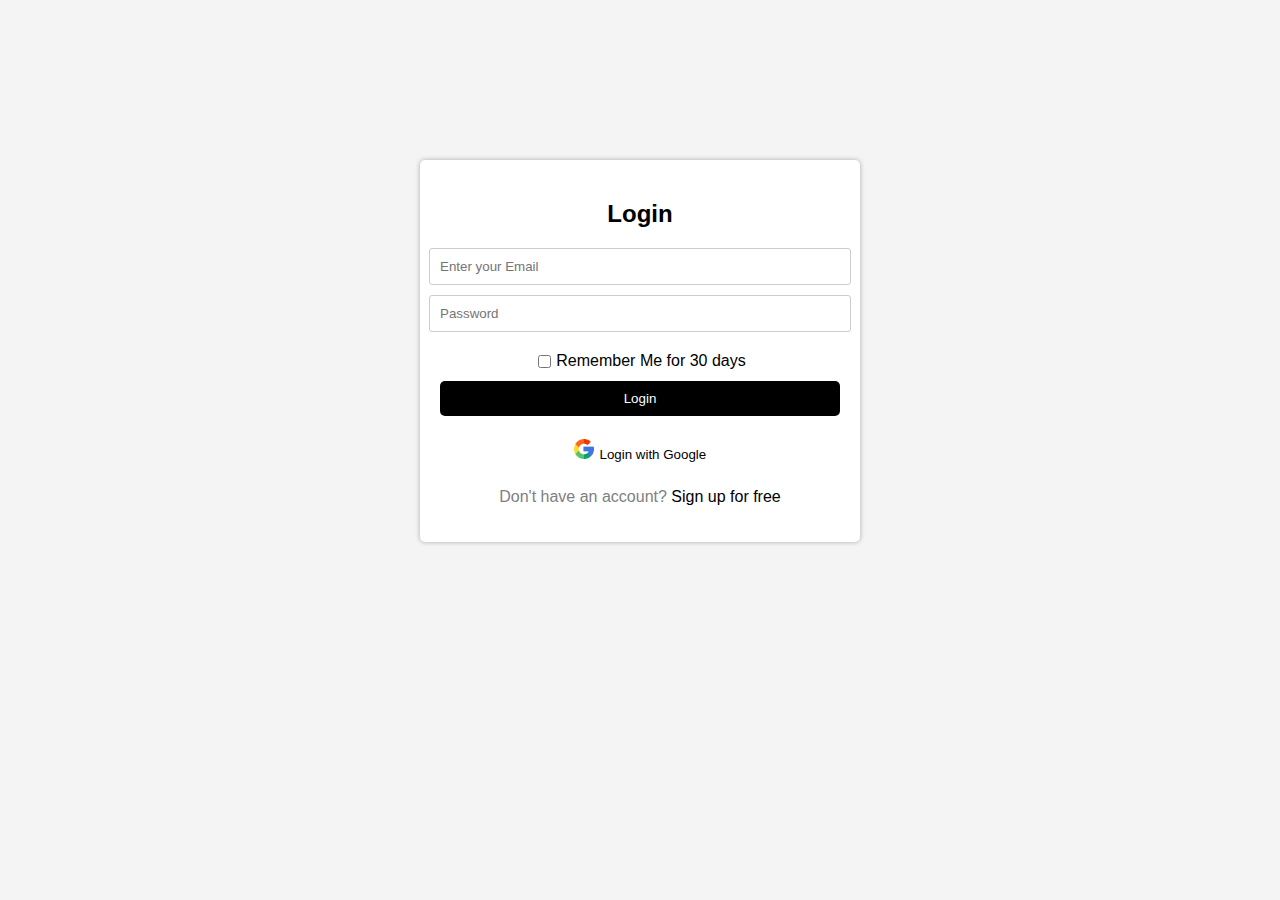
<file: index.html>
<!DOCTYPE html>
<html lang="en">
<head>
    <meta charset="UTF-8">
    <meta name="viewport" content="width=device-width, initial-scale=1.0">
    <link rel="stylesheet" href="style.css">
    <title>Login Page</title>
</head>
<body>
    <div class="container">
        <form id="login-form" class="form">
            <h2>Login</h2>
            <input type="email" id="login-email" placeholder="Enter your Email">
            <input type="password" id="login-password" placeholder="Password">
            <label>
                <input type="checkbox" id="remember-me"> Remember Me for 30 days
            </label>
            <button type="submit">Login</button>
            <button id="google-login" class="google-login" type="submit">
                <img src="image.png" alt="Google Icon"> Login with Google
            </button>
            <p>Don't have an account? <a href="singup.html">Sign up for free</a></p>
        </form>
    </div>
    <script src="login.js"></script>
</body>
</html>
</file>
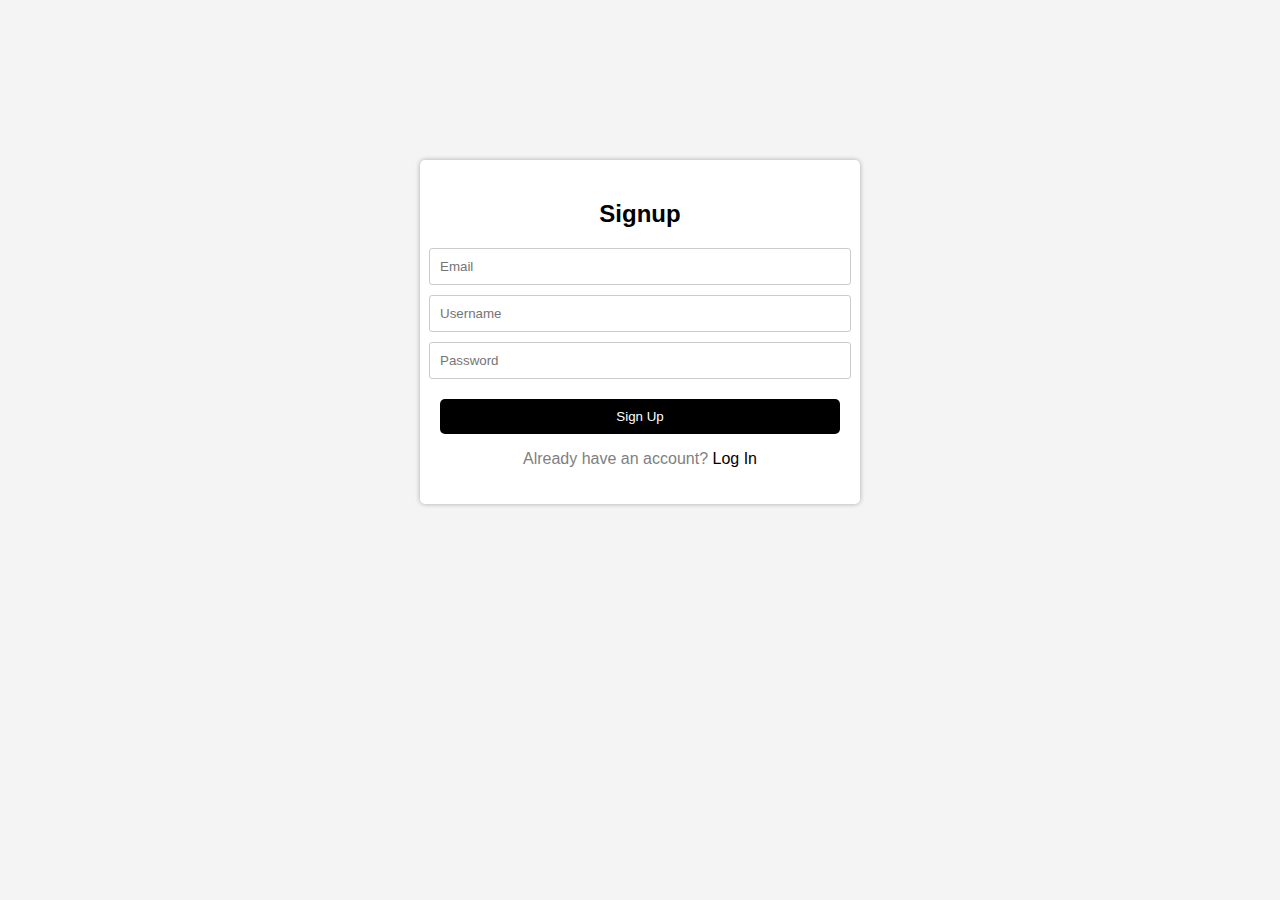
<file: singup.html>
<!DOCTYPE html>
<html lang="en">
<head>
    <meta charset="UTF-8">
    <meta name="viewport" content="width=device-width, initial-scale=1.0">
    <link rel="stylesheet" href="style.css">
    <title>Signup Page</title>
</head>
<body>
    <div class="container">
        <form id="signup-form" class="form">
            <h2>Signup</h2>
            <input type="email" id="signup-email" placeholder="Email">
            <input type="text" id="signup-username" placeholder="Username">
            <input type="password" id="signup-password" placeholder="Password">
            <button type="submit">Sign Up</button>
            <p>Already have an account? <a href="index.html">Log In</a></p>
        </form>
    </div>
    <script src="singup.js"></script>
</body>
</html>
</file>
<file: style.css>
body {
    font-family: Arial, sans-serif;
    background-color: #f4f4f4;
    margin: 10em;
    padding: 0;
}

.container {
    max-width: 400px;
    
    margin: 0 auto;
    background-color: #fff;
    padding: 20px;
    border-radius: 5px;
    box-shadow: 0 0 5px rgba(0, 0, 0, 0.3);
}

.form {
    display: flex;
    flex-direction: column;
    align-items: center;
}

h2 {
    margin-bottom: 20px;
}

input[type="email"],
input[type="text"],
input[type="password"] {
    width: 100%;
    padding: 10px;
    margin-bottom: 10px;
    border: 1px solid #ccc;
    border-radius: 3px;
}

button {
    width: 100%;
    padding: 10px;
    margin-top: 10px;
    background-color: black;
    color: #fff;
    border: none;
    border-radius: 5px;
    cursor: pointer;
}

button#google-login {
    background-color: white;
   
    border-radius: 5px;
    color:black;
    width: 100%;
    padding: 10px;
    margin-top: 10px;
}

button:hover {
    background-color: rgba(8, 4, 4, 0.067);
    color:black;
}

label {
    margin-top: 10px;
    display: flex;
    align-items: center;
}

input[type="checkbox"] {
    margin-right: 5px;
}

img{
    width:20px;
    height:20px;
    margin-top: 3px;
    margin-right: 2px;
}

a{
    color: black;
    text-decoration: none;
}
 
p{
    color:gray;
}
</file>
